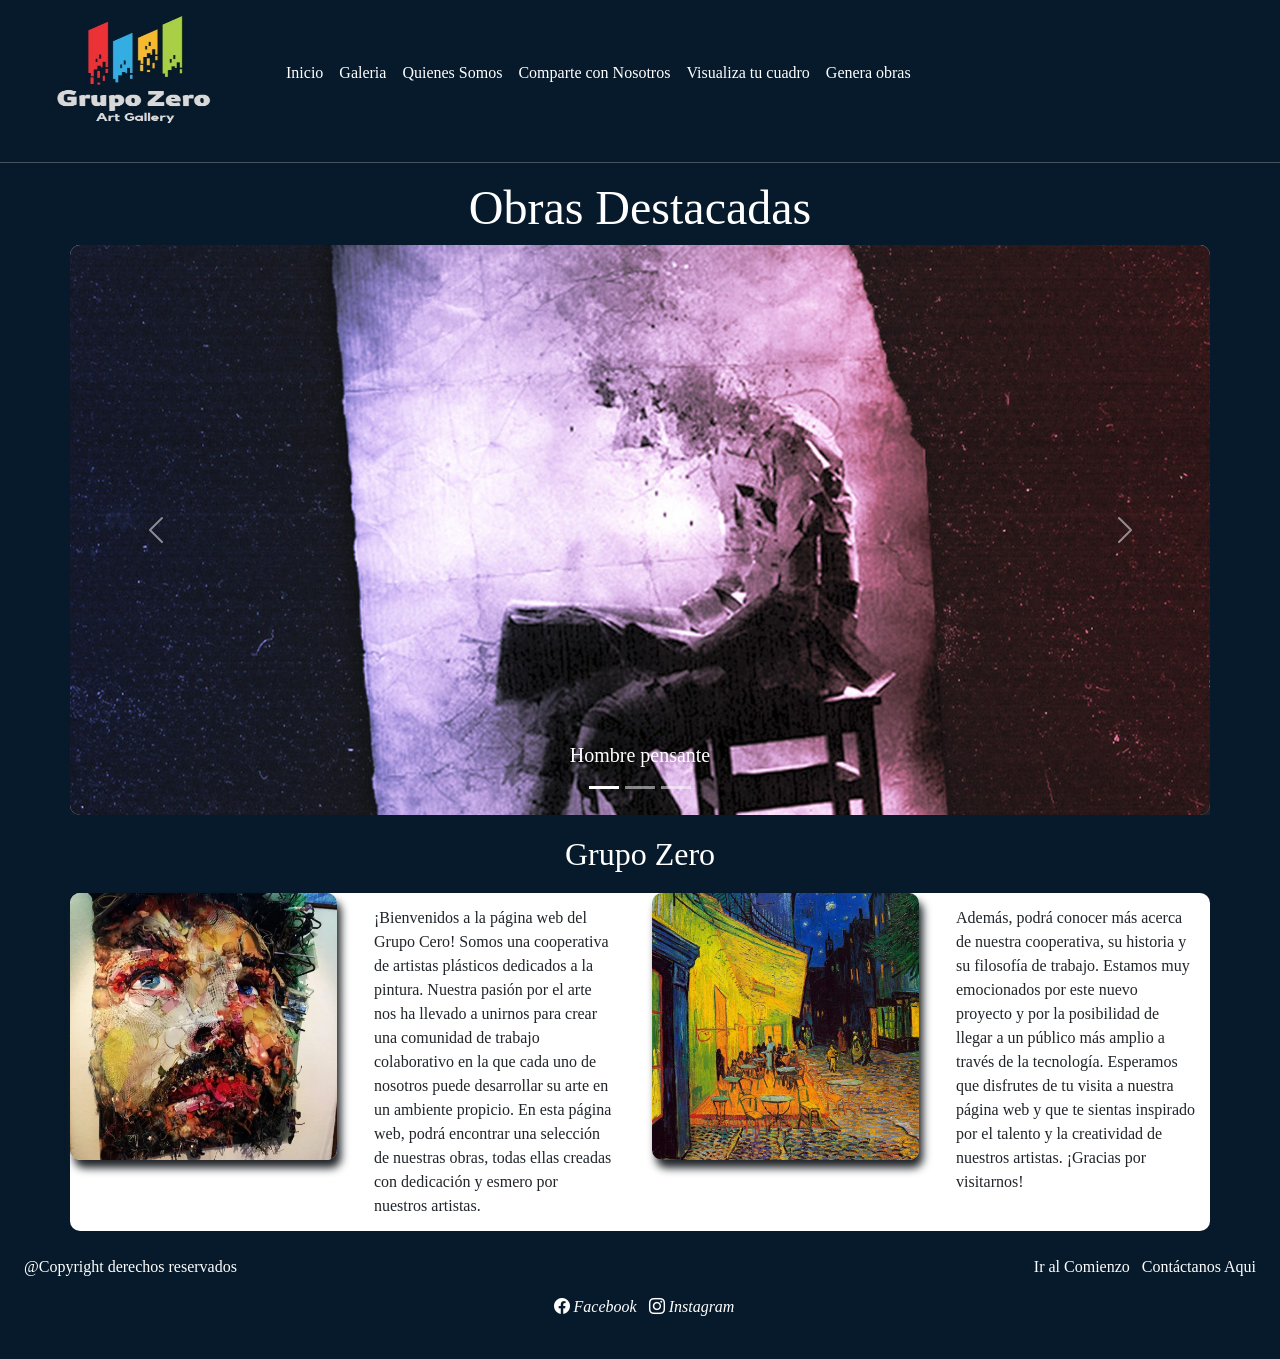
<file: index.html>
<!DOCTYPE html>
<html lang="es">
<head>
    <meta charset="UTF-8">
    <meta http-equiv="X-UA-Compatible" content="IE=edge">
    <meta name="viewport" content="width=device-width, initial-scale=1.0">
    <title>Grupo Zero</title>
    <link rel="shortcut icon" href="logo-arte.jpg">
    <!-- Boostrap -->
    <link href="https://cdn.jsdelivr.net/npm/bootstrap@5.3.0-alpha1/dist/css/bootstrap.min.css" rel="stylesheet" integrity="sha384-GLhlTQ8iRABdZLl6O3oVMWSktQOp6b7In1Zl3/Jr59b6EGGoI1aFkw7cmDA6j6gD" crossorigin="anonymous">
    <link rel="stylesheet" href="https://cdn.jsdelivr.net/npm/bootstrap-icons@1.10.4/font/bootstrap-icons.css">
    <!-- CSS -->
    <link rel="stylesheet" href="pagina01.css">
</head>

<body>
    <header>
        <nav class="navbar navbar-expand-lg" style="background-color: #071a2b">
            <div class="container-fluid">
              <a class="navbar-brand" href="#">
                <img src="logo-arte.jpg" width="250px" height="120px">
              </a>
              <button class="navbar-toggler" style="background-color: white;" type="button" data-bs-toggle="collapse" data-bs-target="#navbarSupportedContent" aria-controls="navbarSupportedContent" aria-expanded="false" aria-label="Toggle navigation">
                <span class="navbar-toggler-icon" style="background-color: white;"></span>
              </button>
              <div class="collapse navbar-collapse" id="navbarSupportedContent">
                <ul class="navbar-nav me-auto mb-2 mb-lg-0">
                  <li class="nav-item">
                    <a class="nav-link" href="pagina01.html">Inicio</a>
                  </li>
                  <li class="nav-item">
                    <a class="nav-link" href="pagina02.html">Galeria</a>
                  </li>
                  <li class="nav-item">
                    <a class="nav-link" href="pagina03.html">Quienes Somos</a>
                  </li>
                  <li class="nav-item">
                    <a class="nav-link" href="pagina04.html">Comparte con Nosotros</a>
                  </li>
                  <li class="nav-item">
                    <a class="nav-link" href="pagina05.html">Visualiza tu cuadro</a>
                  </li>
                  <li class="nav-item">
                    <a class="nav-link" href="pagina06.html">Genera obras</a>
                  </li>
                </ul>
              </div>
            </div>
          </nav>
          <hr>
          <h1>Obras Destacadas</h1>
    </header>

    <div class="container">
      <div id="carouselExampleCaptions" class="carousel slide">
          <div class="carousel-indicators">
            <button type="button" data-bs-target="#carouselExampleCaptions" data-bs-slide-to="0" class="active" aria-current="true" aria-label="Slide 1"></button>
            <button type="button" data-bs-target="#carouselExampleCaptions" data-bs-slide-to="1" aria-label="Slide 2"></button>
            <button type="button" data-bs-target="#carouselExampleCaptions" data-bs-slide-to="2" aria-label="Slide 3"></button>
          </div>
          <div class="carousel-inner">
            <div class="carousel-item active">
              <img src="imagen10.jpg" class="d-block w-100" alt="...">
              <div class="carousel-caption d-none d-md-block">
                <h5>Hombre pensante</h5>
              </div>
            </div>
            <div class="carousel-item">
              <img src="imagen11.jpg" class="d-block w-100" alt="...">
              <div class="carousel-caption d-none d-md-block">
                <h5>Lienzo a mano Armada</h5>
              </div>
            </div>
            <div class="carousel-item">
              <img src="imagen9.jpg" class="d-block w-100" alt="...">
              <div class="carousel-caption d-none d-md-block">
                <h5>Un mar de locuras</h5>
              </div>
            </div>
          </div>
          <button class="carousel-control-prev" type="button" data-bs-target="#carouselExampleCaptions" data-bs-slide="prev">
            <span class="carousel-control-prev-icon" aria-hidden="true"></span>
            <span class="visually-hidden">Previous</span>
          </button>
          <button class="carousel-control-next" type="button" data-bs-target="#carouselExampleCaptions" data-bs-slide="next">
            <span class="carousel-control-next-icon" aria-hidden="true"></span>
            <span class="visually-hidden">Next</span>
          </button>
        </div>
  </div>

  <h3>Grupo Zero</h3>


    <div class="container">
             <div class="row">
                    <div class="col-sm-12 col-md-6 col-lg-3 col-xl-3">
                        <img src="img1.webp" class="img-fluid">
                    </div>
                    <div class="col-sm-12 col-md-6 col-lg-3 col-xl-3">
                        <p>¡Bienvenidos a la página web del Grupo Cero! Somos una cooperativa de artistas plásticos dedicados a la pintura. 
                            Nuestra pasión por el arte nos ha llevado a unirnos para crear una comunidad de trabajo colaborativo en la que cada uno de nosotros puede desarrollar su arte en un ambiente propicio.
                            En esta página web, podrá encontrar una selección de nuestras obras, todas ellas creadas con dedicación y esmero por nuestros artistas.</p>
                    </div>
                    <div class="col-sm-12 col-md-6 col-lg-3 col-xl-3">
                        <img src="img2.jpg" class="img-fluid">
                    </div>
                    <div class="col-sm-12 col-md-6 col-lg-3 col-xl-3">
                        <p>Además, podrá conocer más acerca de nuestra cooperativa, su historia y su filosofía de trabajo. 
                            Estamos muy emocionados por este nuevo proyecto y por la posibilidad de llegar a un público más amplio a través de la tecnología. 
                            Esperamos que disfrutes de tu visita a nuestra página web y que te sientas inspirado por el talento y la creatividad de nuestros artistas. 
                            ¡Gracias por visitarnos!</p>
                    </div>
                </div>           
    </div>

    <footer>
      <section>
        <a href="pagina01.html">Ir al Comienzo</a>
        <a href="mailto:Grup0ArteGalerie@gmail.com">Contáctanos Aqui</a> 
      </section>
      <p>@Copyright derechos reservados</p>
      <div id="redes">
        <a href="https://es-la.facebook.com/"  target="_blank">
          <i id="f" class="bi bi-facebook"> Facebook</i>
        </a>
        <a href="https://www.instagram.com/"  target="_blank">
          <i id="i" class="bi bi-instagram"> Instagram</i>
        </a>
      </div>
    </footer>
    
    <!-- Boostrap -->
    <script src="https://cdn.jsdelivr.net/npm/bootstrap@5.3.0-alpha1/dist/js/bootstrap.bundle.min.js" integrity="sha384-w76AqPfDkMBDXo30jS1Sgez6pr3x5MlQ1ZAGC+nuZB+EYdgRZgiwxhTBTkF7CXvN" crossorigin="anonymous"></script>
</body>
</html>
</file>
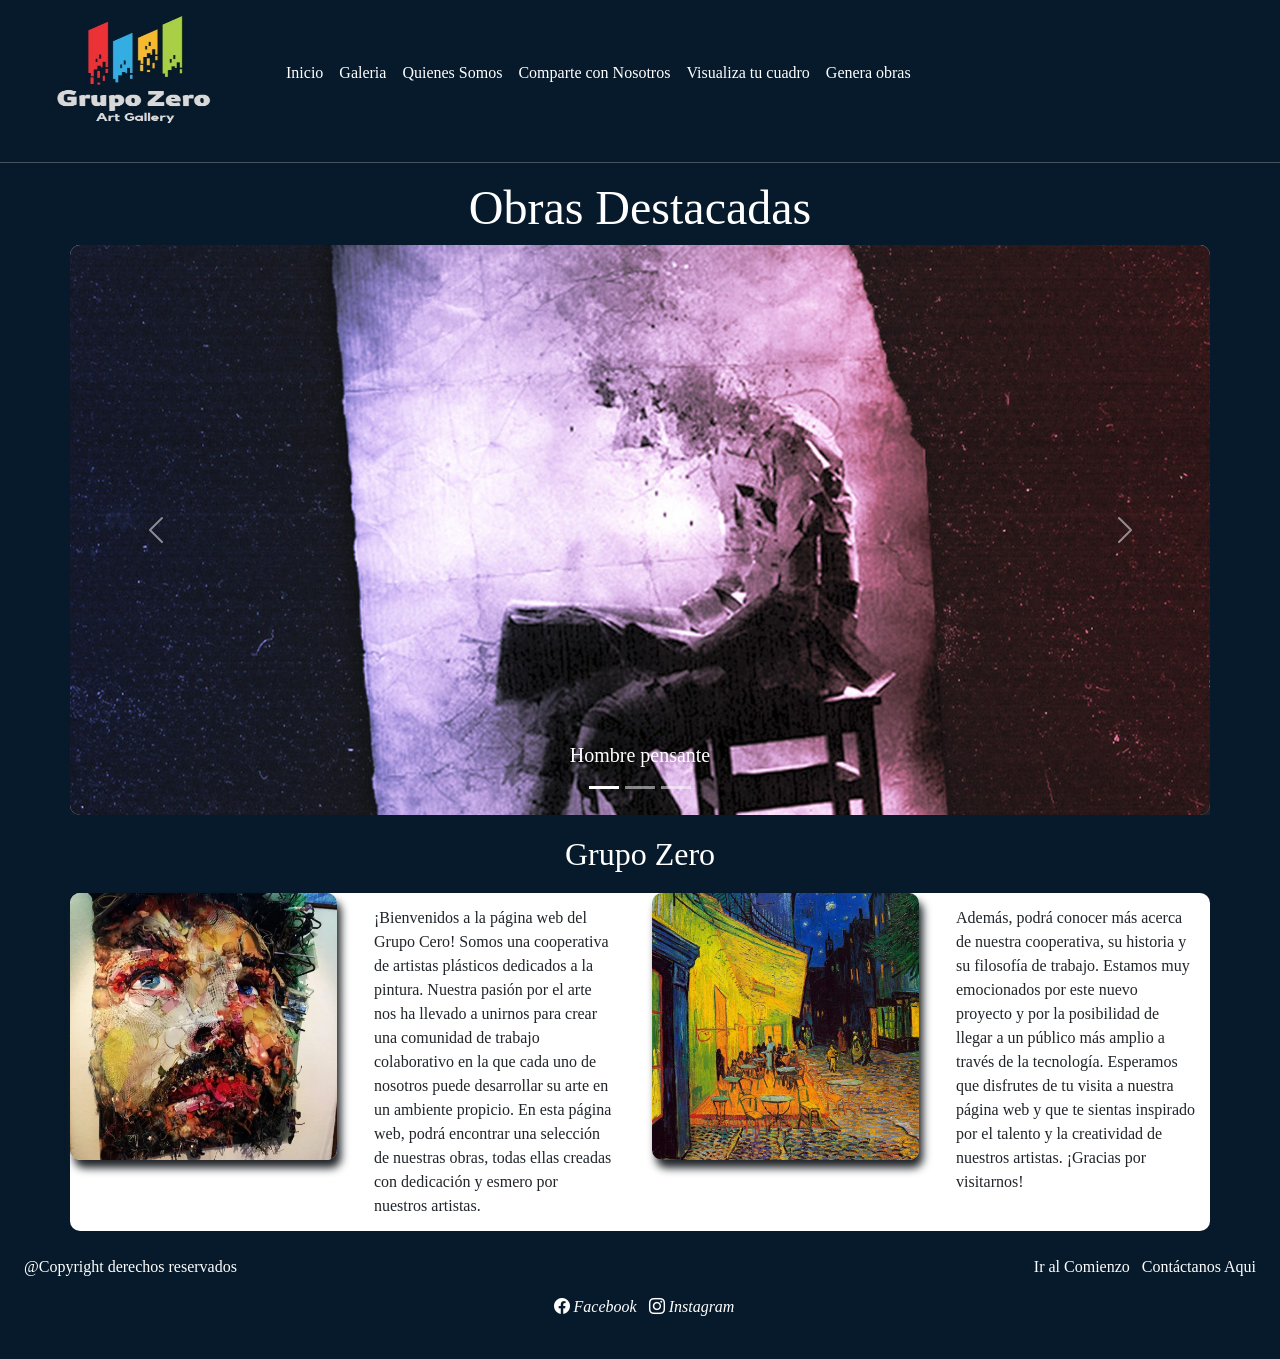
<file: pagina01.html>
<!DOCTYPE html>
<html lang="es">
<head>
    <meta charset="UTF-8">
    <meta http-equiv="X-UA-Compatible" content="IE=edge">
    <meta name="viewport" content="width=device-width, initial-scale=1.0">
    <title>Grupo Zero</title>
    <link rel="shortcut icon" href="logo-arte.jpg">
    <!-- Boostrap -->
    <link href="https://cdn.jsdelivr.net/npm/bootstrap@5.3.0-alpha1/dist/css/bootstrap.min.css" rel="stylesheet" integrity="sha384-GLhlTQ8iRABdZLl6O3oVMWSktQOp6b7In1Zl3/Jr59b6EGGoI1aFkw7cmDA6j6gD" crossorigin="anonymous">
    <link rel="stylesheet" href="https://cdn.jsdelivr.net/npm/bootstrap-icons@1.10.4/font/bootstrap-icons.css">
    <!-- CSS -->
    <link rel="stylesheet" href="pagina01.css">
</head>

<body>
    <header>
        <nav class="navbar navbar-expand-lg" style="background-color: #071a2b">
            <div class="container-fluid">
              <a class="navbar-brand" href="#">
                <img src="logo-arte.jpg" width="250px" height="120px">
              </a>
              <button class="navbar-toggler" style="background-color: white;" type="button" data-bs-toggle="collapse" data-bs-target="#navbarSupportedContent" aria-controls="navbarSupportedContent" aria-expanded="false" aria-label="Toggle navigation">
                <span class="navbar-toggler-icon" style="background-color: white;"></span>
              </button>
              <div class="collapse navbar-collapse" id="navbarSupportedContent">
                <ul class="navbar-nav me-auto mb-2 mb-lg-0">
                  <li class="nav-item">
                    <a class="nav-link" href="pagina01.html">Inicio</a>
                  </li>
                  <li class="nav-item">
                    <a class="nav-link" href="pagina02.html">Galeria</a>
                  </li>
                  <li class="nav-item">
                    <a class="nav-link" href="pagina03.html">Quienes Somos</a>
                  </li>
                  <li class="nav-item">
                    <a class="nav-link" href="pagina04.html">Comparte con Nosotros</a>
                  </li>
                  <li class="nav-item">
                    <a class="nav-link" href="pagina05.html">Visualiza tu cuadro</a>
                  </li>
                  <li class="nav-item">
                    <a class="nav-link" href="pagina06.html">Genera obras</a>
                  </li>
                </ul>
              </div>
            </div>
          </nav>
          <hr>
          <h1>Obras Destacadas</h1>
    </header>

    <div class="container">
      <div id="carouselExampleCaptions" class="carousel slide">
          <div class="carousel-indicators">
            <button type="button" data-bs-target="#carouselExampleCaptions" data-bs-slide-to="0" class="active" aria-current="true" aria-label="Slide 1"></button>
            <button type="button" data-bs-target="#carouselExampleCaptions" data-bs-slide-to="1" aria-label="Slide 2"></button>
            <button type="button" data-bs-target="#carouselExampleCaptions" data-bs-slide-to="2" aria-label="Slide 3"></button>
          </div>
          <div class="carousel-inner">
            <div class="carousel-item active">
              <img src="imagen10.jpg" class="d-block w-100" alt="...">
              <div class="carousel-caption d-none d-md-block">
                <h5>Hombre pensante</h5>
              </div>
            </div>
            <div class="carousel-item">
              <img src="imagen11.jpg" class="d-block w-100" alt="...">
              <div class="carousel-caption d-none d-md-block">
                <h5>Lienzo a mano Armada</h5>
              </div>
            </div>
            <div class="carousel-item">
              <img src="imagen9.jpg" class="d-block w-100" alt="...">
              <div class="carousel-caption d-none d-md-block">
                <h5>Un mar de locuras</h5>
              </div>
            </div>
          </div>
          <button class="carousel-control-prev" type="button" data-bs-target="#carouselExampleCaptions" data-bs-slide="prev">
            <span class="carousel-control-prev-icon" aria-hidden="true"></span>
            <span class="visually-hidden">Previous</span>
          </button>
          <button class="carousel-control-next" type="button" data-bs-target="#carouselExampleCaptions" data-bs-slide="next">
            <span class="carousel-control-next-icon" aria-hidden="true"></span>
            <span class="visually-hidden">Next</span>
          </button>
        </div>
  </div>

  <h3>Grupo Zero</h3>


    <div class="container">
             <div class="row">
                    <div class="col-sm-12 col-md-6 col-lg-3 col-xl-3">
                        <img src="img1.webp" class="img-fluid">
                    </div>
                    <div class="col-sm-12 col-md-6 col-lg-3 col-xl-3">
                        <p>¡Bienvenidos a la página web del Grupo Cero! Somos una cooperativa de artistas plásticos dedicados a la pintura. 
                            Nuestra pasión por el arte nos ha llevado a unirnos para crear una comunidad de trabajo colaborativo en la que cada uno de nosotros puede desarrollar su arte en un ambiente propicio.
                            En esta página web, podrá encontrar una selección de nuestras obras, todas ellas creadas con dedicación y esmero por nuestros artistas.</p>
                    </div>
                    <div class="col-sm-12 col-md-6 col-lg-3 col-xl-3">
                        <img src="img2.jpg" class="img-fluid">
                    </div>
                    <div class="col-sm-12 col-md-6 col-lg-3 col-xl-3">
                        <p>Además, podrá conocer más acerca de nuestra cooperativa, su historia y su filosofía de trabajo. 
                            Estamos muy emocionados por este nuevo proyecto y por la posibilidad de llegar a un público más amplio a través de la tecnología. 
                            Esperamos que disfrutes de tu visita a nuestra página web y que te sientas inspirado por el talento y la creatividad de nuestros artistas. 
                            ¡Gracias por visitarnos!</p>
                    </div>
                </div>           
    </div>

    <footer>
      <section>
        <a href="pagina01.html">Ir al Comienzo</a>
        <a href="mailto:Grup0ArteGalerie@gmail.com">Contáctanos Aqui</a> 
      </section>
      <p>@Copyright derechos reservados</p>
      <div id="redes">
        <a href="https://es-la.facebook.com/"  target="_blank">
          <i id="f" class="bi bi-facebook"> Facebook</i>
        </a>
        <a href="https://www.instagram.com/"  target="_blank">
          <i id="i" class="bi bi-instagram"> Instagram</i>
        </a>
      </div>
    </footer>
    
    <!-- Boostrap -->
    <script src="https://cdn.jsdelivr.net/npm/bootstrap@5.3.0-alpha1/dist/js/bootstrap.bundle.min.js" integrity="sha384-w76AqPfDkMBDXo30jS1Sgez6pr3x5MlQ1ZAGC+nuZB+EYdgRZgiwxhTBTkF7CXvN" crossorigin="anonymous"></script>
</body>
</html>
</file>
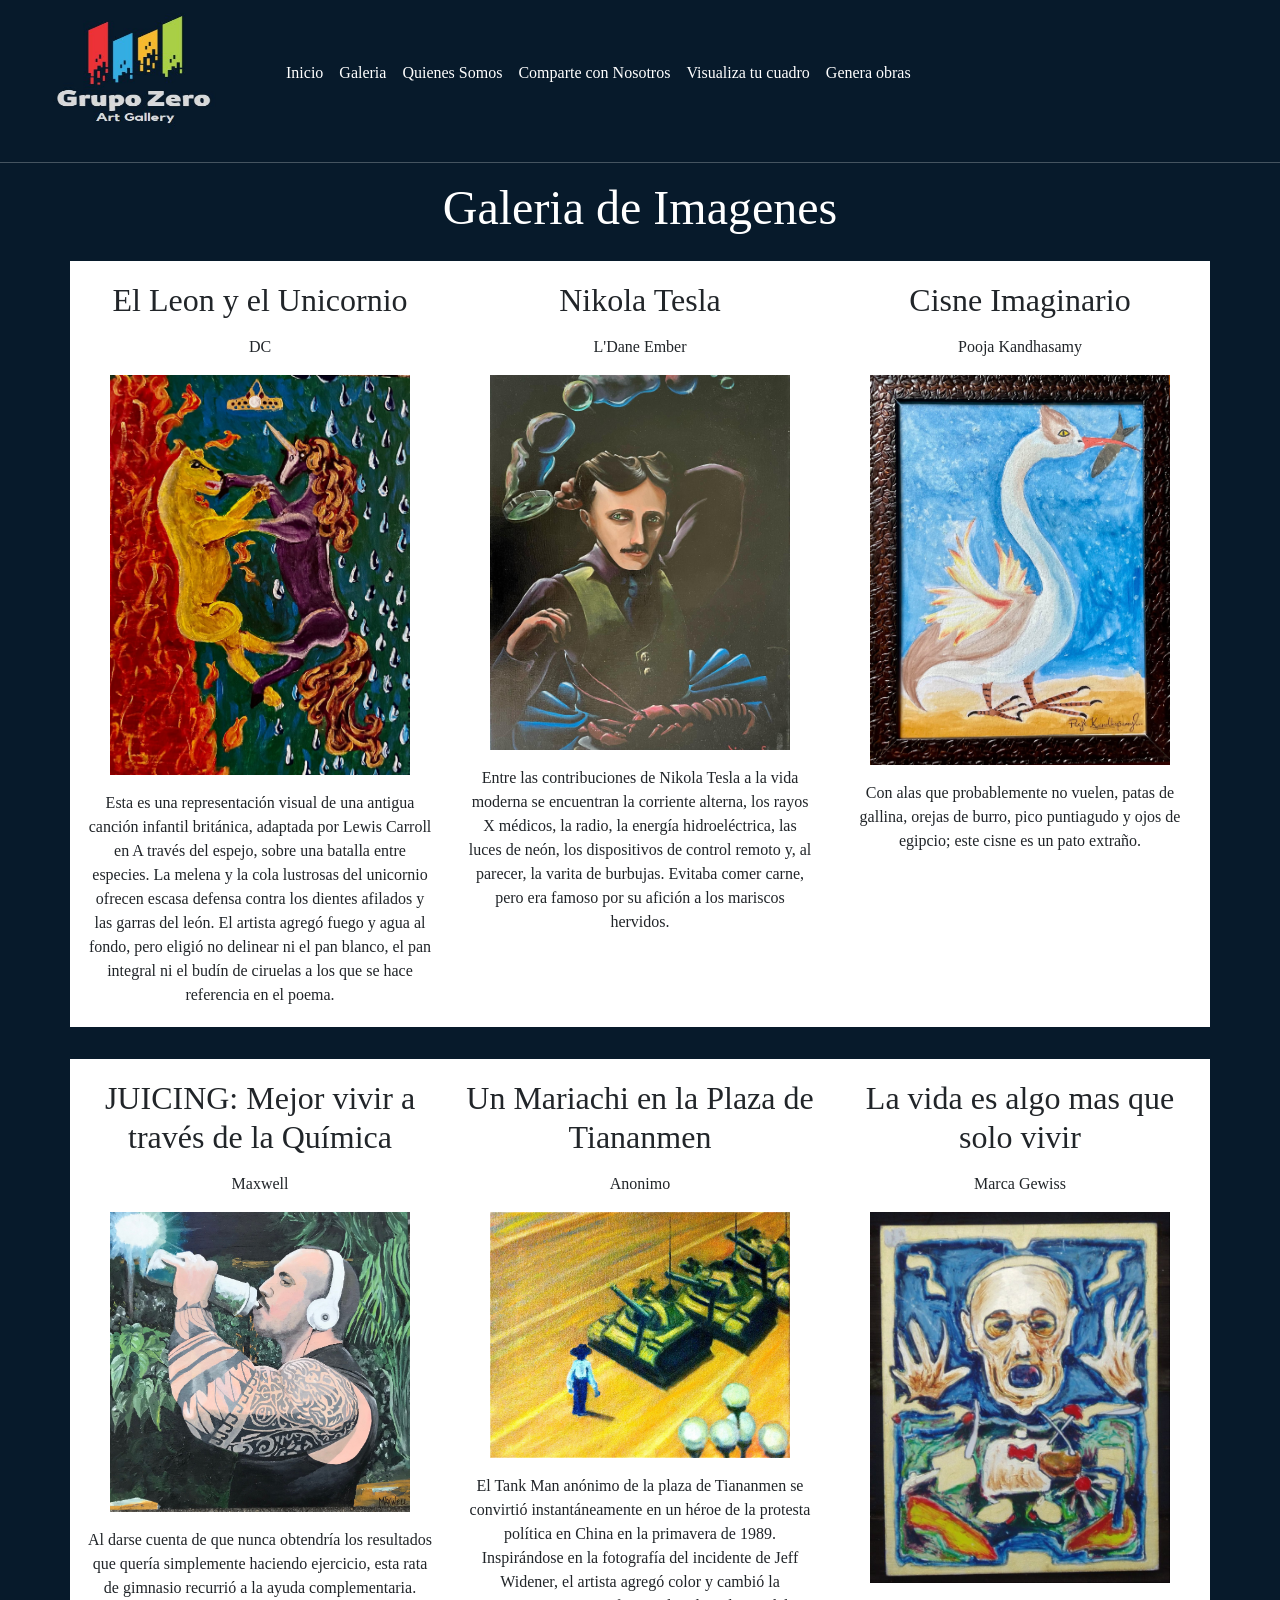
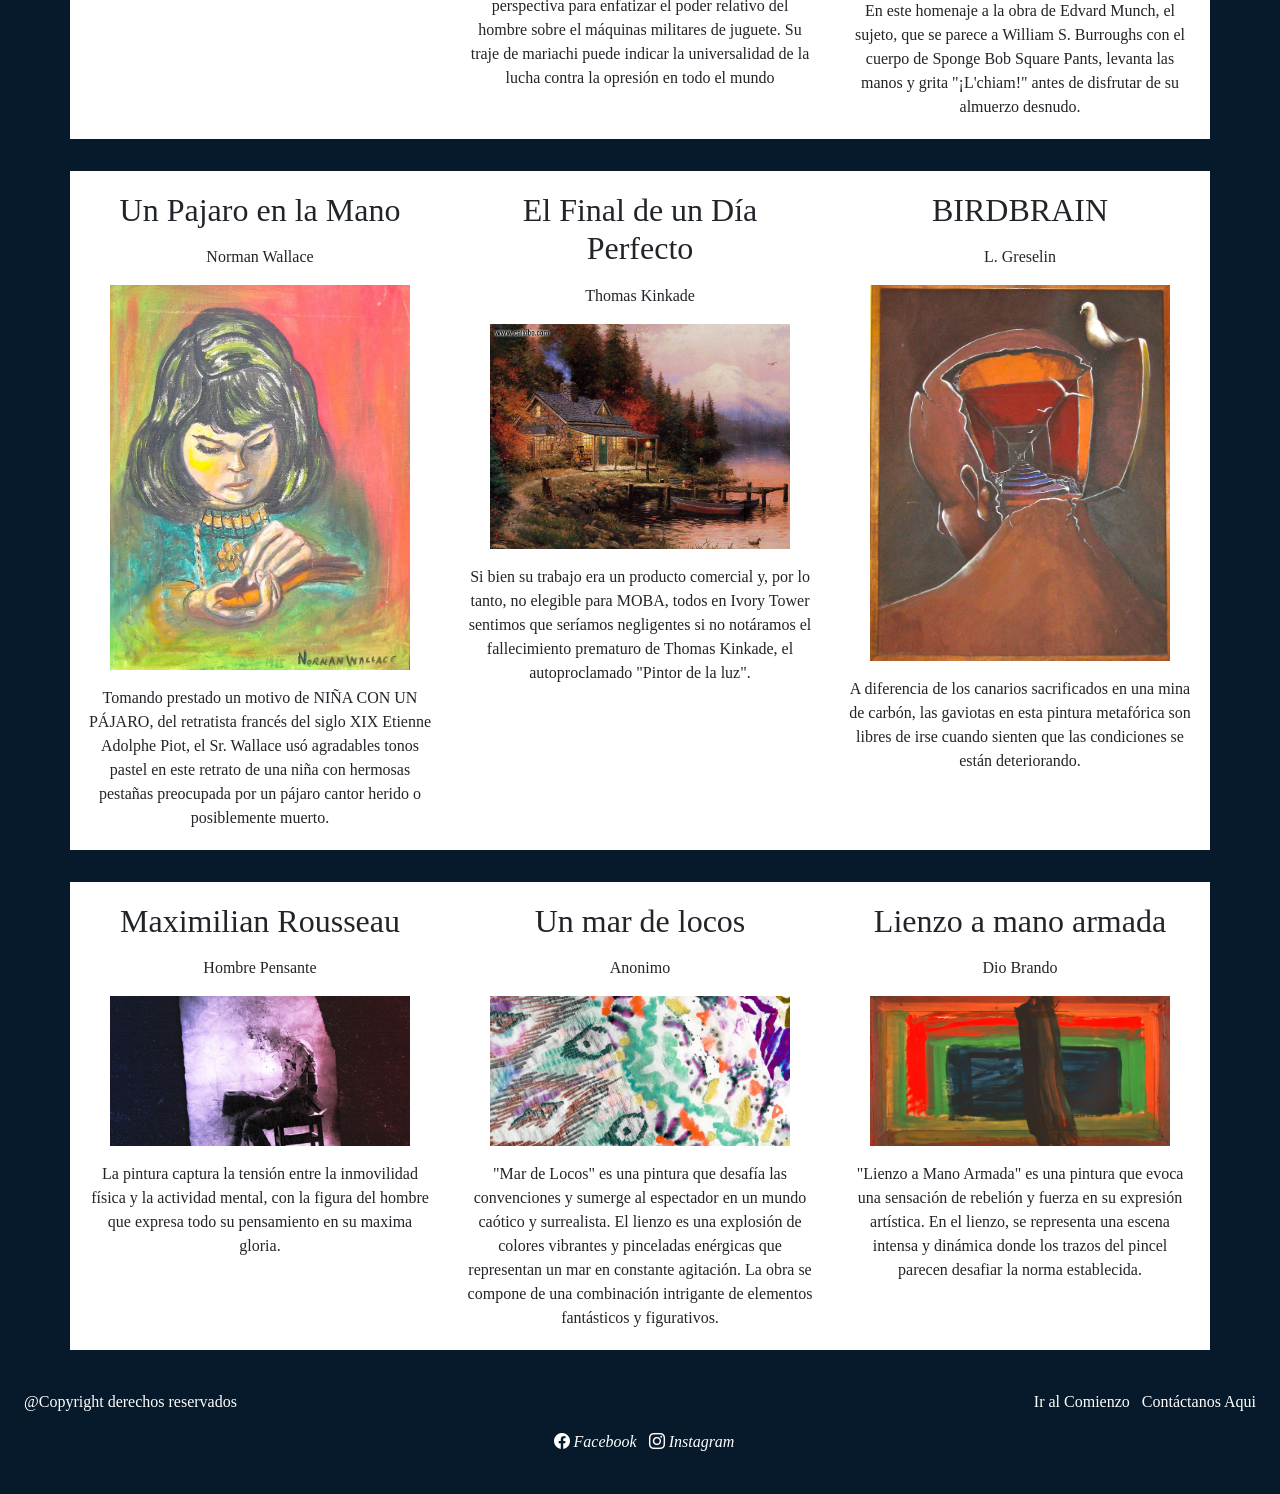
<file: pagina02.html>
<!DOCTYPE html>
<html lang="es">
<head>
    <meta charset="UTF-8">
    <meta http-equiv="X-UA-Compatible" content="IE=edge">
    <meta name="viewport" content="width=device-width, initial-scale=1.0">
    <title>Grupo Zero</title>
    <link rel="shortcut icon" href="logo-arte.jpg">
    <!-- Boostrap -->
    <link href="https://cdn.jsdelivr.net/npm/bootstrap@5.3.0-alpha1/dist/css/bootstrap.min.css" rel="stylesheet" integrity="sha384-GLhlTQ8iRABdZLl6O3oVMWSktQOp6b7In1Zl3/Jr59b6EGGoI1aFkw7cmDA6j6gD" crossorigin="anonymous">
    <link rel="stylesheet" href="https://cdn.jsdelivr.net/npm/bootstrap-icons@1.10.4/font/bootstrap-icons.css">
    <!-- CSS -->
    <link rel="stylesheet" href="pagina02.css">
</head>
<body>

  <header>
    <nav class="navbar navbar-expand-lg" style="background-color: #071a2b">
        <div class="container-fluid">
          <a class="navbar-brand" href="#">
            <img src="logo-arte.jpg" width="250px" height="120px">
          </a>
          <button class="navbar-toggler" style="background-color: white;" type="button" data-bs-toggle="collapse" data-bs-target="#navbarSupportedContent" aria-controls="navbarSupportedContent" aria-expanded="false" aria-label="Toggle navigation">
            <span class="navbar-toggler-icon" style="background-color: white;"></span>
          </button>
          <div class="collapse navbar-collapse" id="navbarSupportedContent">
            <ul class="navbar-nav me-auto mb-2 mb-lg-0">
              <li class="nav-item">
                <a class="nav-link" href="pagina01.html">Inicio</a>
              </li>
              <li class="nav-item">
                <a class="nav-link" href="pagina02.html">Galeria</a>
              </li>
              <li class="nav-item">
                <a class="nav-link" href="pagina03.html">Quienes Somos</a>
              </li>
              <li class="nav-item">
                <a class="nav-link" href="pagina04.html">Comparte con Nosotros</a>
              </li>
              <li class="nav-item">
                <a class="nav-link" href="pagina05.html">Visualiza tu cuadro</a>
              </li>
              <li class="nav-item">
                <a class="nav-link" href="pagina06.html">Genera obras</a>
              </li>
            </ul>
          </div>
        </div>
      </nav>
      <hr>
      <h1>Galeria de Imagenes</h1>
  </header>

  <div class="container">
    <div class="row">
           <div class="col-sm-12 col-md-6 col-lg-6 col-xl-4">
              <h2>El Leon y el Unicornio</h2>
              <p>DC</p>
              <img src="imagen1.jpg" width="300px">
              <p>Esta es una representación visual de una antigua canción infantil británica, adaptada por Lewis Carroll en A través del espejo, sobre una batalla entre especies. La melena y la cola lustrosas del unicornio ofrecen escasa defensa contra los dientes afilados y las garras del león.
                  El artista agregó fuego y agua al fondo, pero eligió no delinear ni el pan blanco, el pan integral ni el budín de ciruelas a los que se hace referencia en el poema.</p>
           </div>
           <div class="col-sm-12 col-md-6 col-lg-6 col-xl-4">
              <h2>Nikola Tesla</h2>
              <p class="p1" id="f2">L'Dane Ember</p>
              <img src="imagen2.jpg" width="300px">
              <p>Entre las contribuciones de Nikola Tesla a la vida moderna se encuentran la corriente alterna, los rayos X médicos, la radio, la energía hidroeléctrica, las luces de neón, los dispositivos de control remoto y, al parecer, la varita de burbujas. Evitaba comer carne, pero era famoso por su afición a los mariscos hervidos.</p>
           </div>
           <div class="col-sm-12 col-md-6 col-lg-6 col-xl-4">
              <h2>Cisne Imaginario</h2>
              <p class="p1" id="f3">Pooja Kandhasamy </p>
              <img src="imagen3.jpg" width="300px">
              <p>Con alas que probablemente no vuelen, patas de gallina, orejas de burro, pico puntiagudo y ojos de egipcio; este cisne es un pato extraño.</p>
           </div>
           <div class="col-sm-12 col-md-6 col-lg-6 col-xl-4">
              <h2>JUICING: Mejor vivir a través de la Química</h2>
              <p class="p1">Maxwell</p>
              <img src="imagen4.jpg" width="300px">
              <p>Al darse cuenta de que nunca obtendría los resultados que quería simplemente haciendo ejercicio, esta rata de gimnasio recurrió a la ayuda complementaria.</p>
           </div>
           <div class="col-sm-12 col-md-6 col-lg-6 col-xl-4">
              <h2>Un Mariachi en la Plaza de Tiananmen</h2>
              <p class="p1">Anonimo</p>
              <img src="imagen5.jpg" width="300px">
              <p>El Tank Man anónimo de la plaza de Tiananmen se convirtió instantáneamente en un héroe de la protesta política en China en la primavera de 1989. Inspirándose en la fotografía del incidente de Jeff Widener, el artista agregó color y cambió la perspectiva para enfatizar el poder relativo del hombre sobre el máquinas militares de juguete.
                  Su traje de mariachi puede indicar la universalidad de la lucha contra la opresión en todo el mundo</p>
           </div>
           <div class="col-sm-12 col-md-6 col-lg-6 col-xl-4">
              <h2>La vida es algo mas que solo vivir</h2>
              <p class="p1">Marca Gewiss</p>
              <img src="imagen6.jpg" width="300px">
              <p>En este homenaje a la obra de Edvard Munch, el sujeto, que se parece a William S. Burroughs con el cuerpo de Sponge Bob Square Pants, levanta las manos y grita "¡L'chiam!" antes de disfrutar de su almuerzo desnudo.</p>
           </div>
           <div class="col-sm-12 col-md-6 col-lg-6 col-xl-4">
              <h2>Un Pajaro en la Mano</h2>
              <p class="p1">Norman Wallace</p>
              <img src="imagen7.jpg" width="300px">
              <p>Tomando prestado un motivo de NIÑA CON UN PÁJARO, del retratista francés del siglo XIX Etienne Adolphe Piot, el Sr. Wallace usó agradables tonos pastel en este retrato de una niña con hermosas pestañas preocupada por un pájaro cantor herido o posiblemente muerto.</p>
           </div>
           <div class="col-sm-12 col-md-6 col-lg-6 col-xl-4">
              <h2>El Final de un Día Perfecto</h2>
              <p class="p1">Thomas Kinkade</p>
              <img src="imagen8.jpg" width="300px">
              <p>Si bien su trabajo era un producto comercial y, por lo tanto, no elegible para MOBA, todos en Ivory Tower sentimos que seríamos negligentes si no notáramos el fallecimiento prematuro de Thomas Kinkade, el autoproclamado "Pintor de la luz".</p>
           </div>
           <div class="col-sm-12 col-md-6 col-lg-6 col-xl-4">
              <h2>BIRDBRAIN</h2> 
              <p>L. Greselin</p>
              <img src="imagen12.jpg" width="300px">
              <p>A diferencia de los canarios sacrificados en una mina de carbón, las gaviotas en esta pintura metafórica son libres de irse cuando sienten que las condiciones se están deteriorando.</p>
           </div>
           <div class="col-sm-12 col-md-6 col-lg-6 col-xl-4">
              <h2>Maximilian Rousseau</h2>
              <p>Hombre Pensante</p>
              <img src="imagen10.jpg" width="300px">
              <p>La pintura captura la tensión entre la inmovilidad física y la actividad mental, con la figura del hombre que expresa todo su pensamiento en su maxima gloria. </p>
           </div>
           <div class="col-sm-12 col-md-6 col-lg-6 col-xl-4">
              <h2>Un mar de locos</h2>
              <p>Anonimo</p>
              <img src="imagen9.jpg" width="300px">
              <p>"Mar de Locos" es una pintura que desafía las convenciones y sumerge al espectador en un mundo caótico y surrealista. El lienzo es una explosión de colores vibrantes y pinceladas enérgicas que representan un mar en constante agitación. La obra se compone de una combinación intrigante de elementos fantásticos y figurativos.</p>  
           </div>
           <div class="col-sm-12 col-md-6 col-lg-6 col-xl-4">
            <h2>Lienzo a mano armada</h2>
            <p>Dio Brando</p>
            <img src="imagen11.jpg" width="300px">
            <p>"Lienzo a Mano Armada" es una pintura que evoca una sensación de rebelión y fuerza en su expresión artística. En el lienzo, se representa una escena intensa y dinámica donde los trazos del pincel parecen desafiar la norma establecida.</p>
           </div>
       </div>           
  </div>

  <footer>
    <section>
      <a href="pagina01.html">Ir al Comienzo</a>
      <a href="mailto:Grup0ArteGalerie@gmail.com">Contáctanos Aqui</a> 
    </section>
    <p>@Copyright derechos reservados</p>
    <div id="redes">
      <a href="https://es-la.facebook.com/"  target="_blank">
        <i id="f" class="bi bi-facebook"> Facebook</i>
      </a>
      <a href="https://www.instagram.com/"  target="_blank">
        <i id="i" class="bi bi-instagram"> Instagram</i>
      </a>
    </div>
  </footer>

  <!-- Boostrap -->
  <script src="https://cdn.jsdelivr.net/npm/bootstrap@5.3.0-alpha1/dist/js/bootstrap.bundle.min.js" integrity="sha384-w76AqPfDkMBDXo30jS1Sgez6pr3x5MlQ1ZAGC+nuZB+EYdgRZgiwxhTBTkF7CXvN" crossorigin="anonymous"></script>
</body>
</html>
</file>
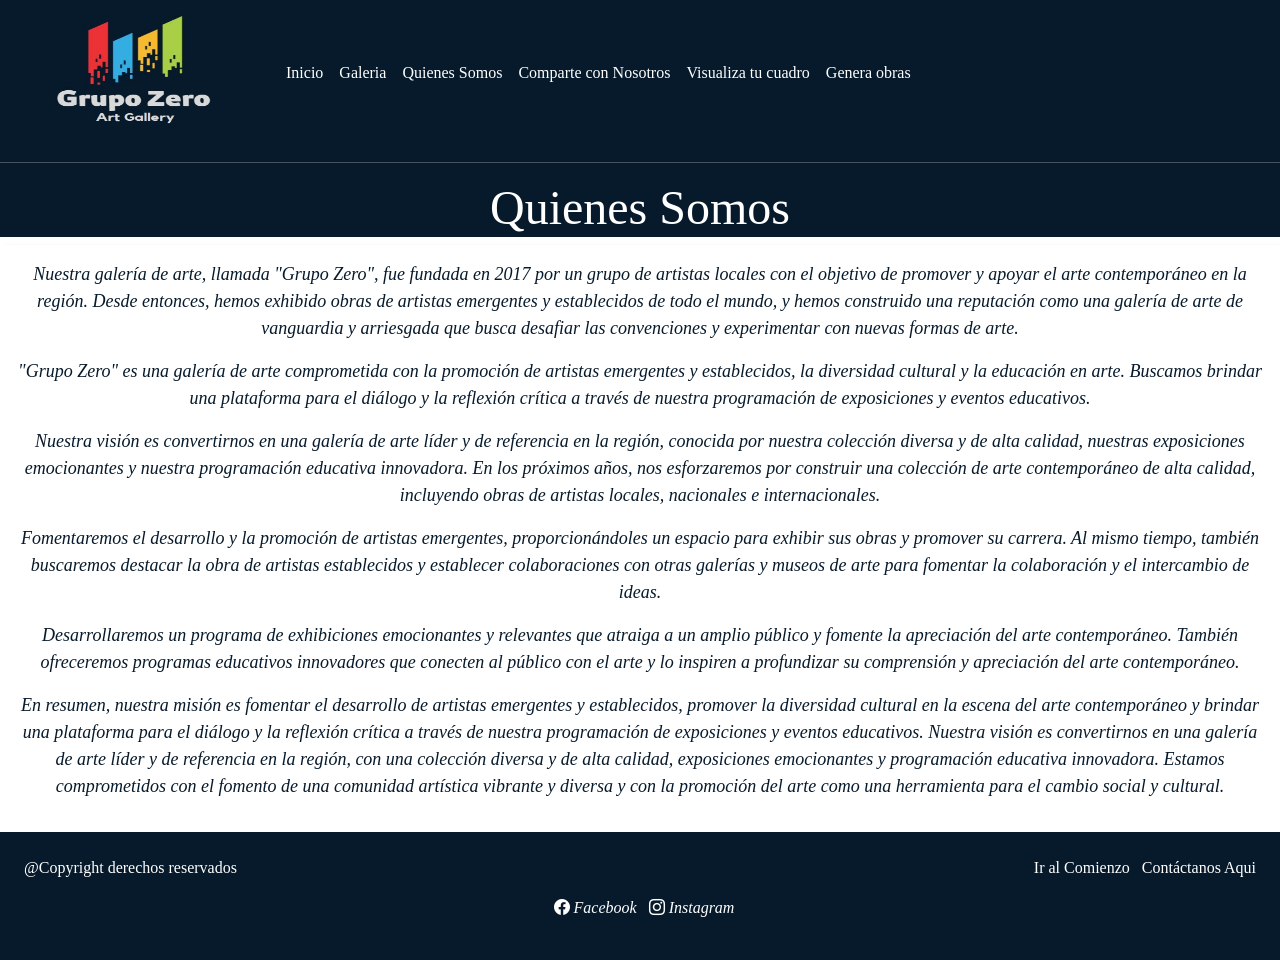
<file: pagina03.html>
<!DOCTYPE html>
<html lang="es">
<head>
    <meta charset="UTF-8">
    <meta http-equiv="X-UA-Compatible" content="IE=edge">
    <meta name="viewport" content="width=device-width, initial-scale=1.0">
    <title>Grupo Zero</title>
    <link rel="shortcut icon" href="logo-arte.jpg">
    <!-- Boostrap -->
    <link href="https://cdn.jsdelivr.net/npm/bootstrap@5.3.0-alpha1/dist/css/bootstrap.min.css" rel="stylesheet" integrity="sha384-GLhlTQ8iRABdZLl6O3oVMWSktQOp6b7In1Zl3/Jr59b6EGGoI1aFkw7cmDA6j6gD" crossorigin="anonymous">
    <link rel="stylesheet" href="https://cdn.jsdelivr.net/npm/bootstrap-icons@1.10.4/font/bootstrap-icons.css">
    <!-- CSS -->
    <link rel="stylesheet" href="pagina03.css">
  </head>
<body>

  <header>
    <nav class="navbar navbar-expand-lg" style="background-color: #071a2b">
        <div class="container-fluid">
          <a class="navbar-brand" href="#">
            <img src="logo-arte.jpg" width="250px" height="120px">
          </a>
          <button class="navbar-toggler" style="background-color: white;" type="button" data-bs-toggle="collapse" data-bs-target="#navbarSupportedContent" aria-controls="navbarSupportedContent" aria-expanded="false" aria-label="Toggle navigation">
            <span class="navbar-toggler-icon" style="background-color: white;"></span>
          </button>
          <div class="collapse navbar-collapse" id="navbarSupportedContent">
            <ul class="navbar-nav me-auto mb-2 mb-lg-0">
              <li class="nav-item">
                <a class="nav-link" href="pagina01.html">Inicio</a>
              </li>
              <li class="nav-item">
                <a class="nav-link" href="pagina02.html">Galeria</a>
              </li>
              <li class="nav-item">
                <a class="nav-link" href="pagina03.html">Quienes Somos</a>
              </li>
              <li class="nav-item">
                <a class="nav-link" href="pagina04.html">Comparte con Nosotros</a>
              </li>
              <li class="nav-item">
                <a class="nav-link" href="pagina05.html">Visualiza tu cuadro</a>
              </li>
              <li class="nav-item">
                <a class="nav-link" href="pagina06.html">Genera obras</a>
              </li>
            </ul>
          </div>
        </div>
      </nav>
      <hr>
      <h1>Quienes Somos</h1>
  </header>

  <div>  
    <article id="info">
        <p>Nuestra galería de arte, llamada "Grupo Zero", fue fundada en 2017 por un grupo de artistas locales con el objetivo de promover y apoyar el arte contemporáneo en la región. Desde entonces, hemos exhibido obras de artistas emergentes y establecidos de todo el mundo, y hemos construido una reputación como una galería de arte de vanguardia y arriesgada que busca desafiar las convenciones y experimentar con nuevas formas de arte.</p>
        <p>"Grupo Zero" es una galería de arte comprometida con la promoción de artistas emergentes y establecidos, la diversidad cultural y la educación en arte. Buscamos brindar una plataforma para el diálogo y la reflexión crítica a través de nuestra programación de exposiciones y eventos educativos.</p>
        <p>Nuestra visión es convertirnos en una galería de arte líder y de referencia en la región, conocida por nuestra colección diversa y de alta calidad, nuestras exposiciones emocionantes y nuestra programación educativa innovadora. En los próximos años, nos esforzaremos por construir una colección de arte contemporáneo de alta calidad, incluyendo obras de artistas locales, nacionales e internacionales.</p>
        <p>Fomentaremos el desarrollo y la promoción de artistas emergentes, proporcionándoles un espacio para exhibir sus obras y promover su carrera. Al mismo tiempo, también buscaremos destacar la obra de artistas establecidos y establecer colaboraciones con otras galerías y museos de arte para fomentar la colaboración y el intercambio de ideas.</p>
        <p>Desarrollaremos un programa de exhibiciones emocionantes y relevantes que atraiga a un amplio público y fomente la apreciación del arte contemporáneo. También ofreceremos programas educativos innovadores que conecten al público con el arte y lo inspiren a profundizar su comprensión y apreciación del arte contemporáneo.</p>
        <p>En resumen, nuestra misión es fomentar el desarrollo de artistas emergentes y establecidos, promover la diversidad cultural en la escena del arte contemporáneo y brindar una plataforma para el diálogo y la reflexión crítica a través de nuestra programación de exposiciones y eventos educativos. Nuestra visión es convertirnos en una galería de arte líder y de referencia en la región, con una colección diversa y de alta calidad, exposiciones emocionantes y programación educativa innovadora. Estamos comprometidos con el fomento de una comunidad artística vibrante y diversa y con la promoción del arte como una herramienta para el cambio social y cultural.</p>
    </article>
</div>

<footer>
  <section>
    <a href="pagina01.html">Ir al Comienzo</a>
    <a href="mailto:Grup0ArteGalerie@gmail.com">Contáctanos Aqui</a> 
  </section>
  <p>@Copyright derechos reservados</p>
  <div id="redes">
    <a href="https://es-la.facebook.com/"  target="_blank">
      <i id="f" class="bi bi-facebook"> Facebook</i>
    </a>
    <a href="https://www.instagram.com/"  target="_blank">
      <i id="i" class="bi bi-instagram"> Instagram</i>
    </a>
  </div>
</footer>

    <!-- Boostrap -->
    <script src="https://cdn.jsdelivr.net/npm/bootstrap@5.3.0-alpha1/dist/js/bootstrap.bundle.min.js" integrity="sha384-w76AqPfDkMBDXo30jS1Sgez6pr3x5MlQ1ZAGC+nuZB+EYdgRZgiwxhTBTkF7CXvN" crossorigin="anonymous"></script>
</body>
</html>
</file>
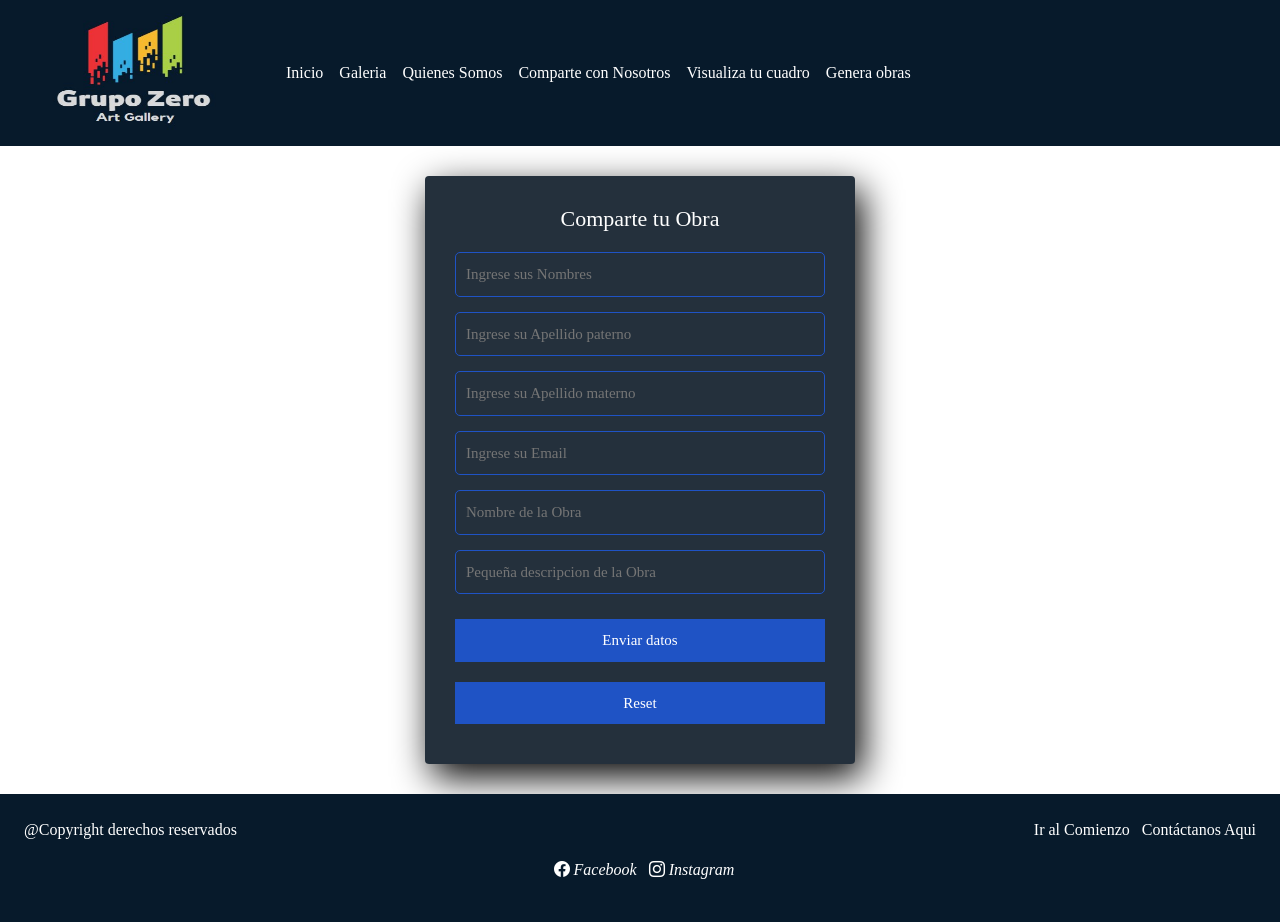
<file: pagina04.html>
<!DOCTYPE html>
<html lang="es">
<head>
    <meta charset="UTF-8">
    <meta http-equiv="X-UA-Compatible" content="IE=edge">
    <meta name="viewport" content="width=device-width, initial-scale=1.0">
    <title>Grupo Zero</title>
    <link rel="shortcut icon" href="logo-arte.jpg">
    <!-- Boostrap -->
    <link href="https://cdn.jsdelivr.net/npm/bootstrap@5.3.0-alpha1/dist/css/bootstrap.min.css" rel="stylesheet" integrity="sha384-GLhlTQ8iRABdZLl6O3oVMWSktQOp6b7In1Zl3/Jr59b6EGGoI1aFkw7cmDA6j6gD" crossorigin="anonymous">
    <link rel="stylesheet" href="https://cdn.jsdelivr.net/npm/bootstrap-icons@1.10.4/font/bootstrap-icons.css">
    <!-- CSS -->
    <link rel="stylesheet" href="pagina04.css">
    <!-- JS -->
    <script src="jquery-1.7.1.min.js"></script>
</head>
<body>
  <header>
    <nav class="navbar navbar-expand-lg" style="background-color: #071a2b">
        <div class="container-fluid">
          <a class="navbar-brand" href="#">
            <img src="logo-arte.jpg" width="250px" height="120px">
          </a>
          <button class="navbar-toggler" style="background-color: white;" type="button" data-bs-toggle="collapse" data-bs-target="#navbarSupportedContent" aria-controls="navbarSupportedContent" aria-expanded="false" aria-label="Toggle navigation">
            <span class="navbar-toggler-icon" style="background-color: white;"></span>
          </button>
          <div class="collapse navbar-collapse" id="navbarSupportedContent">
            <ul class="navbar-nav me-auto mb-2 mb-lg-0">
              <li class="nav-item">
                <a class="nav-link" href="pagina01.html">Inicio</a>
              </li>
              <li class="nav-item">
                <a class="nav-link" href="pagina02.html">Galeria</a>
              </li>
              <li class="nav-item">
                <a class="nav-link" href="pagina03.html">Quienes Somos</a>
              </li>
              <li class="nav-item">
                <a class="nav-link" href="pagina04.html">Comparte con Nosotros</a>
              </li>
              <li class="nav-item">
                <a class="nav-link" href="pagina05.html">Visualiza tu cuadro</a>
              </li>
              <li class="nav-item">
                <a class="nav-link" href="pagina06.html">Genera obras</a>
              </li>
            </ul>
          </div>
        </div>
      </nav>
  </header>


  
  <div id="mensaje" class="mensaje-enviado">Gracias por enviar sus datos, nos contactaremos con usted a la brevedad</div>



    <section class="form-shared">
        <form id="formulario">
            <h4>Comparte tu Obra</h4>
            <div id="mensaje1" class="errores">Porfavor ingresa tu nombre</div>
            <input class="controls" type="text" id="itNombre" placeholder="Ingrese sus Nombres">
            <div id="mensaje2" class="errores">Porfavor ingresa tu apellido paterno</div>
            <input class="controls" type="text" id="itApellido" placeholder="Ingrese su Apellido paterno">
            <div id="mensajem" class="errores">Porfavor ingresa tu apellido materno</div>
            <input class="controls" type="text" id="itApellidom" placeholder="Ingrese su Apellido materno">
            <div id="mensaje3" class="errores">Porfavor ingresa tu Email</div>
            <input class="controls" type="text" id="itMail" placeholder="Ingrese su Email">
            <div id="mensaje4" class="errores">Porfavor ingresa el nombre de la obra</div>
            <input class="controls" type="text" id="itObra" placeholder="Nombre de la Obra">
            <div id="mensaje5" class="errores">Porfavor ingresa una descripcion</div>
            <input class="controls" type="text" id="itDescripcion" placeholder="Pequeña descripcion de la Obra">
            <input class="botons" type="submit" id="bEnviar" value="Enviar datos">
            <input class="botons" type="reset" name="limpiar">
        </form>
    </section>


    <footer>
      <section>
        <a href="pagina01.html">Ir al Comienzo</a>
        <a href="mailto:Grup0ArteGalerie@gmail.com">Contáctanos Aqui</a> 
      </section>
      <p>@Copyright derechos reservados</p>
      <div id="redes">
        <a href="https://es-la.facebook.com/"  target="_blank">
          <i id="f" class="bi bi-facebook"> Facebook</i>
        </a>
        <a href="https://www.instagram.com/"  target="_blank">
          <i id="i" class="bi bi-instagram"> Instagram</i>
        </a>
      </div>
    </footer>

    <!--guardar informacion por consola-->
<script>
 document.addEventListener('DOMContentLoaded', () => {
  const formulario = document.querySelector('#formulario');

  formulario.addEventListener('submit', (evento) => {
    evento.preventDefault(); // prevenir comportamiento por defecto de recargar la página

    // seleccionar cada elemento de entrada de datos del formulario
    const nombre = document.querySelector('#itNombre').value;
    const apellidoPaterno = document.querySelector('#itApellido').value;
    const apellidoMaterno = document.querySelector('#itApellidom').value;
    const email = document.querySelector('#itMail').value;
    const nombreObra = document.querySelector('#itObra').value;
    const descripcionObra = document.querySelector('#itDescripcion').value;

    // mostrar los valores en la consola
    console.log('Nombre:', nombre);
    console.log('Apellido Paterno:', apellidoPaterno);
    console.log('Apellido Materno:', apellidoMaterno);
    console.log('Email:', email);
    console.log('Nombre de la Obra:', nombreObra);
    console.log('Descripcion de la Obra:', descripcionObra);
  });
});


</script>
<!--validaciones-->
<script>
  var expr = /^[a-zA-Z0-9_\.\-]+@[a-zA-Z0-9\-]+\.[a-zA-Z0-9\-\.]+$/;

  $(document).ready(function(){
    $("#bEnviar").click(function(){
      var nombre = $("#itNombre").val();
      var apellido = $("#itApellido").val();
      var apellidom = $("#itApellidom").val();
      var correo = $("#itMail").val();
      var obra = $("#itObra").val();
      var descripcion = $("#itDescripcion").val();

      if(nombre == ""){
        $("#mensaje1").fadeIn();
        return false;
      }else{
        $("#mensaje1").fadeOut();
        if(apellido == "") {
          $("#mensaje2").fadeIn();
          return false;
        }else{
          if(apellidom == "") {
          $("#mensajem").fadeIn();
          return false;
        }else{
          $("#mensaje2").fadeOut();
          if(correo == "" || !expr.test(correo)) {
            $("#mensaje3").fadeIn();
            return false;
          }else{
            $("#mensaje3").fadeOut();
            if(obra == "") {
              $("#mensaje4").fadeIn();
              return false;
            }else{
              $("#mensaje4").fadeOut();
              if(descripcion == "") {
                $("#mensaje5").fadeIn();
                return false;
              }
            }
          }
          
        }
      }
    }  
    
  });

  });


</script> 
<!--mostrar mensaje-->
<script>
var botonEnviar = document.getElementById("bEnviar");
		var mensaje = document.getElementById("mensaje");

		botonEnviar.addEventListener("click", function() {
			mensaje.style.display = "block";

  // Muestra el mensaje durante 3 segundos
  setTimeout(() => {
    mensaje.remove();
  }, 3000);
});

</script>
<!-- Boostrap -->
<script src="https://cdn.jsdelivr.net/npm/bootstrap@5.3.0-alpha1/dist/js/bootstrap.bundle.min.js" integrity="sha384-w76AqPfDkMBDXo30jS1Sgez6pr3x5MlQ1ZAGC+nuZB+EYdgRZgiwxhTBTkF7CXvN" crossorigin="anonymous"></script>
</body>
</html>
</file>
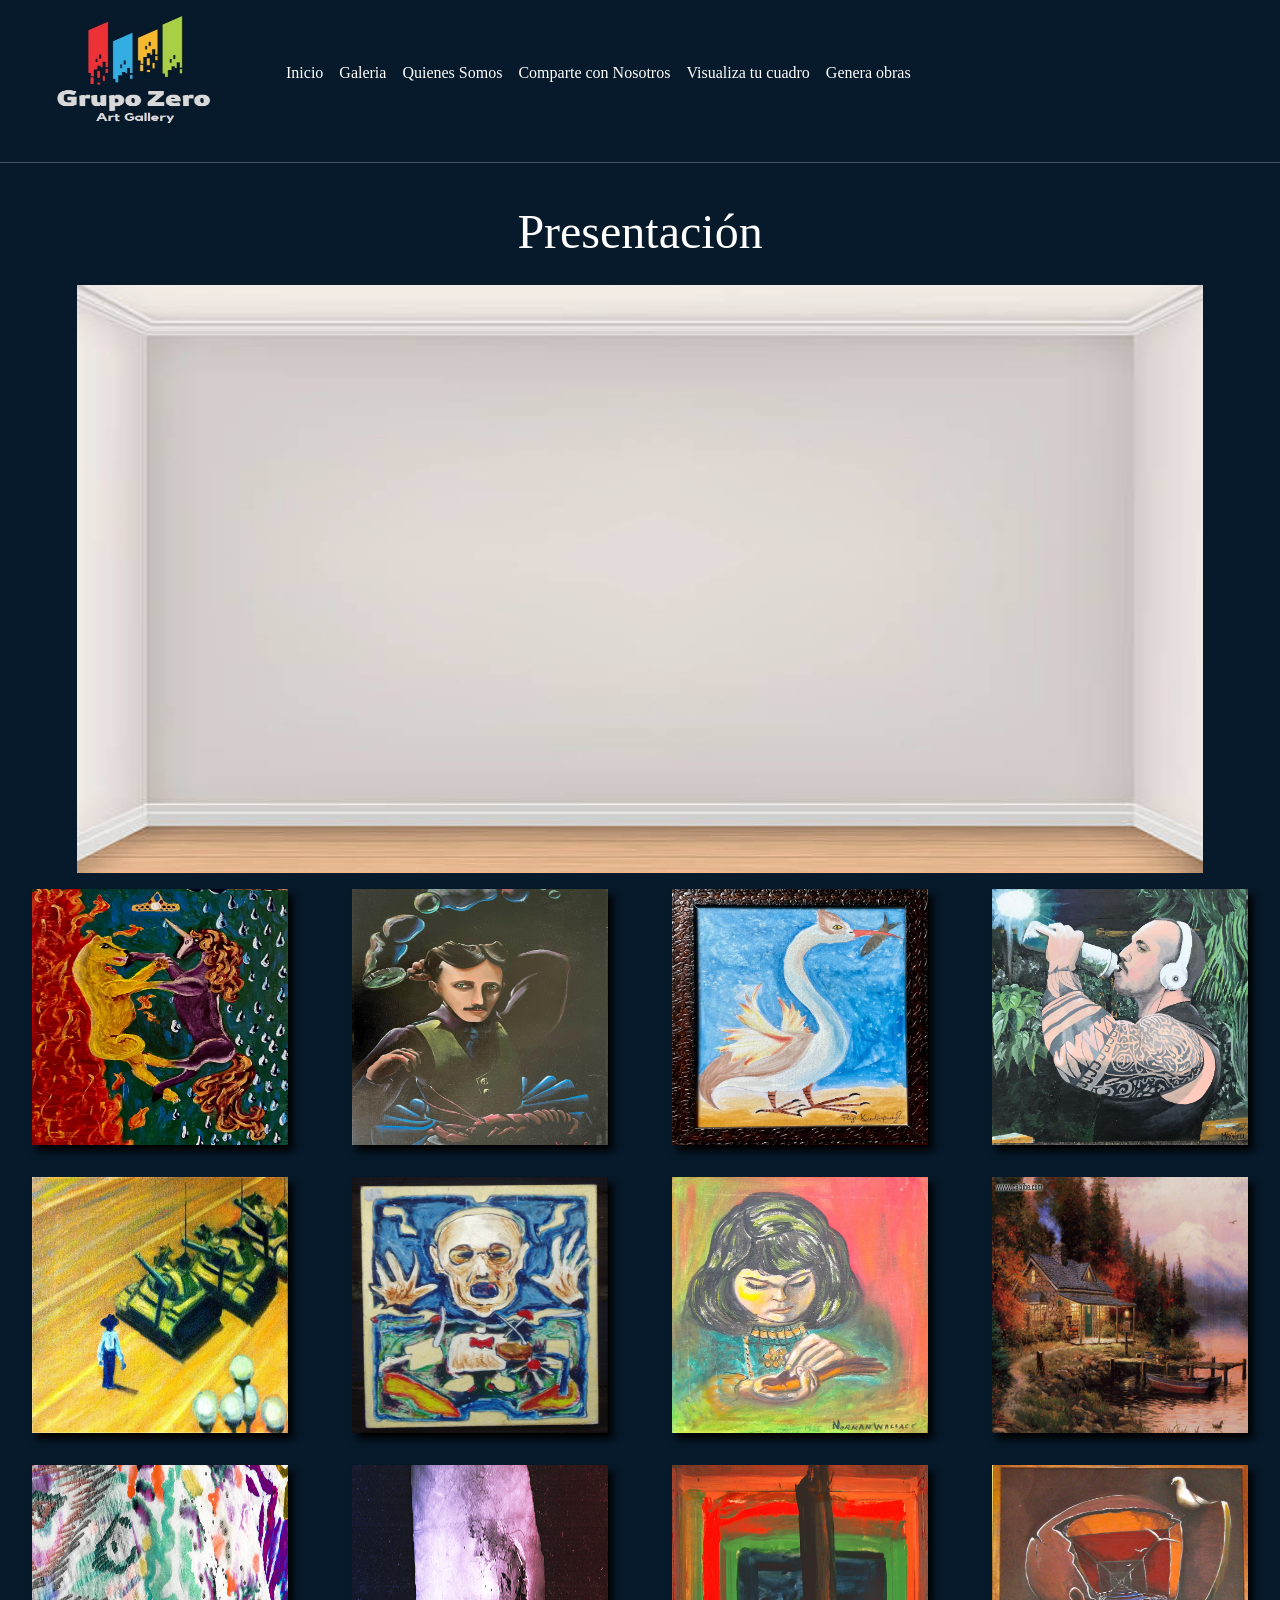
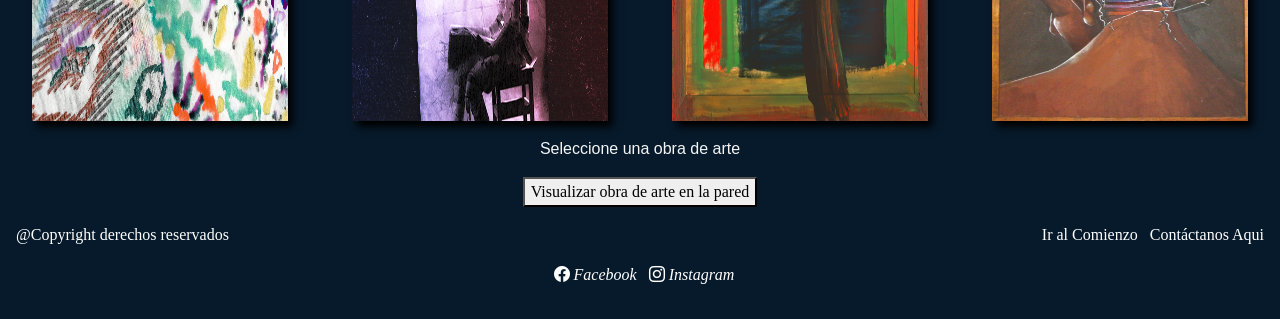
<file: pagina05.html>
<!DOCTYPE html>
<html lang="es">
<head>
    <meta charset="UTF-8">
    <meta http-equiv="X-UA-Compatible" content="IE=edge">
    <meta name="viewport" content="width=device-width, initial-scale=1.0">
    <title>Grupo Zero</title>
    <link rel="shortcut icon" href="logo-arte.jpg">
    <!-- Boostrap -->
    <link href="https://cdn.jsdelivr.net/npm/bootstrap@5.3.0-alpha1/dist/css/bootstrap.min.css" rel="stylesheet" integrity="sha384-GLhlTQ8iRABdZLl6O3oVMWSktQOp6b7In1Zl3/Jr59b6EGGoI1aFkw7cmDA6j6gD" crossorigin="anonymous">
    <link rel="stylesheet" href="https://cdn.jsdelivr.net/npm/bootstrap-icons@1.10.4/font/bootstrap-icons.css">
    <!-- CSS -->
    <link rel="stylesheet" href="pagina05.css"/>
    <!-- JS -->
<script src="pagfun.js"></script>
</head>
<body>
  <header>
    <nav class="navbar navbar-expand-lg" style="background-color: #071a2b">
        <div class="container-fluid">
          <a class="navbar-brand" href="#">
            <img src="logo-arte.jpg" width="250px" height="120px">
          </a>
          <button class="navbar-toggler" style="background-color: white;" type="button" data-bs-toggle="collapse" data-bs-target="#navbarSupportedContent" aria-controls="navbarSupportedContent" aria-expanded="false" aria-label="Toggle navigation">
            <span class="navbar-toggler-icon" style="background-color: white;"></span>
          </button>
          <div class="collapse navbar-collapse" id="navbarSupportedContent">
            <ul class="navbar-nav me-auto mb-2 mb-lg-0">
              <li class="nav-item">
                <a class="nav-link" href="pagina01.html">Inicio</a>
              </li>
              <li class="nav-item">
                <a class="nav-link" href="pagina02.html">Galeria</a>
              </li>
              <li class="nav-item">
                <a class="nav-link" href="pagina03.html">Quienes Somos</a>
              </li>
              <li class="nav-item">
                <a class="nav-link" href="pagina04.html">Comparte con Nosotros</a>
              </li>
              <li class="nav-item">
                <a class="nav-link" href="pagina05.html">Visualiza tu cuadro</a>
              </li>
              <li class="nav-item">
                <a class="nav-link" href="pagina06.html">Genera obras</a>
              </li>
            </ul>
          </div>
        </div>
      </nav>
      <hr>
      <h1>Presentación</h1>
</header>


<div id="pared">
<img id="user-wall" src="fotopared.jpg" alt="imagen pared">
</div>

<section class="container-fluid">
  <div class="row">
    <div class="col-lg-3 col-6 py-3">
      <img src="imagen1.jpg" class="img-fluid "  alt="El leon y el unicornio" onclick="selectArtwork(this)">
    </div>
    <div class="col-lg-3 col-6 py-3">
      <img src="imagen2.jpg" class="img-fluid "  alt="Nikola Tesla" onclick="selectArtwork(this)">
    </div>
    <div class="col-lg-3 col-6 py-3">
      <img src="imagen3.jpg" class="img-fluid " alt="Cisne imaginario" onclick="selectArtwork(this)">
    </div>
    <div class="col-lg-3 col-6 py-3">
      <img src="imagen4.jpg" class="img-fluid " alt="JUICING: Mejor vivir a través de la Química" onclick="selectArtwork(this)">
    </div>
    <div class="col-lg-3 col-6 py-3">
      <img src="imagen5.jpg" class="img-fluid " alt="Un Mariachi en la Plaza de Tiananmen" onclick="selectArtwork(this)">
    </div>
    <div class="col-lg-3 col-6 py-3">
      <img src="imagen6.jpg" class="img-fluid " alt="La vida es algo mas que solo vivir" onclick="selectArtwork(this)">
    </div>
    <div class="col-lg-3 col-6 py-3">
      <img src="imagen7.jpg" class="img-fluid " alt="Un Pajaro en la Mano" onclick="selectArtwork(this)">
    </div>
    <div class="col-lg-3 col-6 py-3">
      <img src="imagen8.jpg" class="img-fluid " alt="El Final de un Día Perfecto" onclick="selectArtwork(this)">
    </div>
    <div class="col-lg-3 col-6 py-3">
      <img src="imagen9.jpg" class="img-fluid " alt="Un mar de locos" onclick="selectArtwork(this)">
    </div>
    <div class="col-lg-3 col-6 py-3">
      <img src="imagen10.jpg" class="img-fluid " alt="Hombre Pensante" onclick="selectArtwork(this)">
    </div>
    <div class="col-lg-3 col-6 py-3">
      <img src="imagen11.jpg" class="img-fluid " alt="Lienzo a mano armada" onclick="selectArtwork(this)">
    </div>
    <div class="col-lg-3 col-6 py-3">
      <img src="imagen12.jpg" class="img-fluid " alt="BIRDBRAIN" onclick="selectArtwork(this)">
    </div>
  </div>
</section>







<div id="boton">
    <p id="selected-artwork">Seleccione una obra de arte</p>
    <a href="#pared"><button id="overlay-button" onclick="overlayImages()" >Visualizar obra de arte en la pared</button></a>
</div>

<footer>
  <section>
    <a href="pagina01.html">Ir al Comienzo</a>
    <a href="mailto:Grup0ArteGalerie@gmail.com">Contáctanos Aqui</a> 
  </section>
  <p>@Copyright derechos reservados</p>
  <div id="redes">
    <a href="https://es-la.facebook.com/"  target="_blank">
      <i id="f" class="bi bi-facebook"> Facebook</i>
    </a>
    <a href="https://www.instagram.com/"  target="_blank">
      <i id="i" class="bi bi-instagram"> Instagram</i>
    </a>
  </div>
</footer>

<!-- Boostrap -->
<script src="https://cdn.jsdelivr.net/npm/bootstrap@5.3.0-alpha3/dist/js/bootstrap.bundle.min.js" integrity="sha384-ENjdO4Dr2bkBIFxQpeoTz1HIcje39Wm4jDKdf19U8gI4ddQ3GYNS7NTKfAdVQSZe" crossorigin="anonymous"></script>
</body>
</html>
</file>
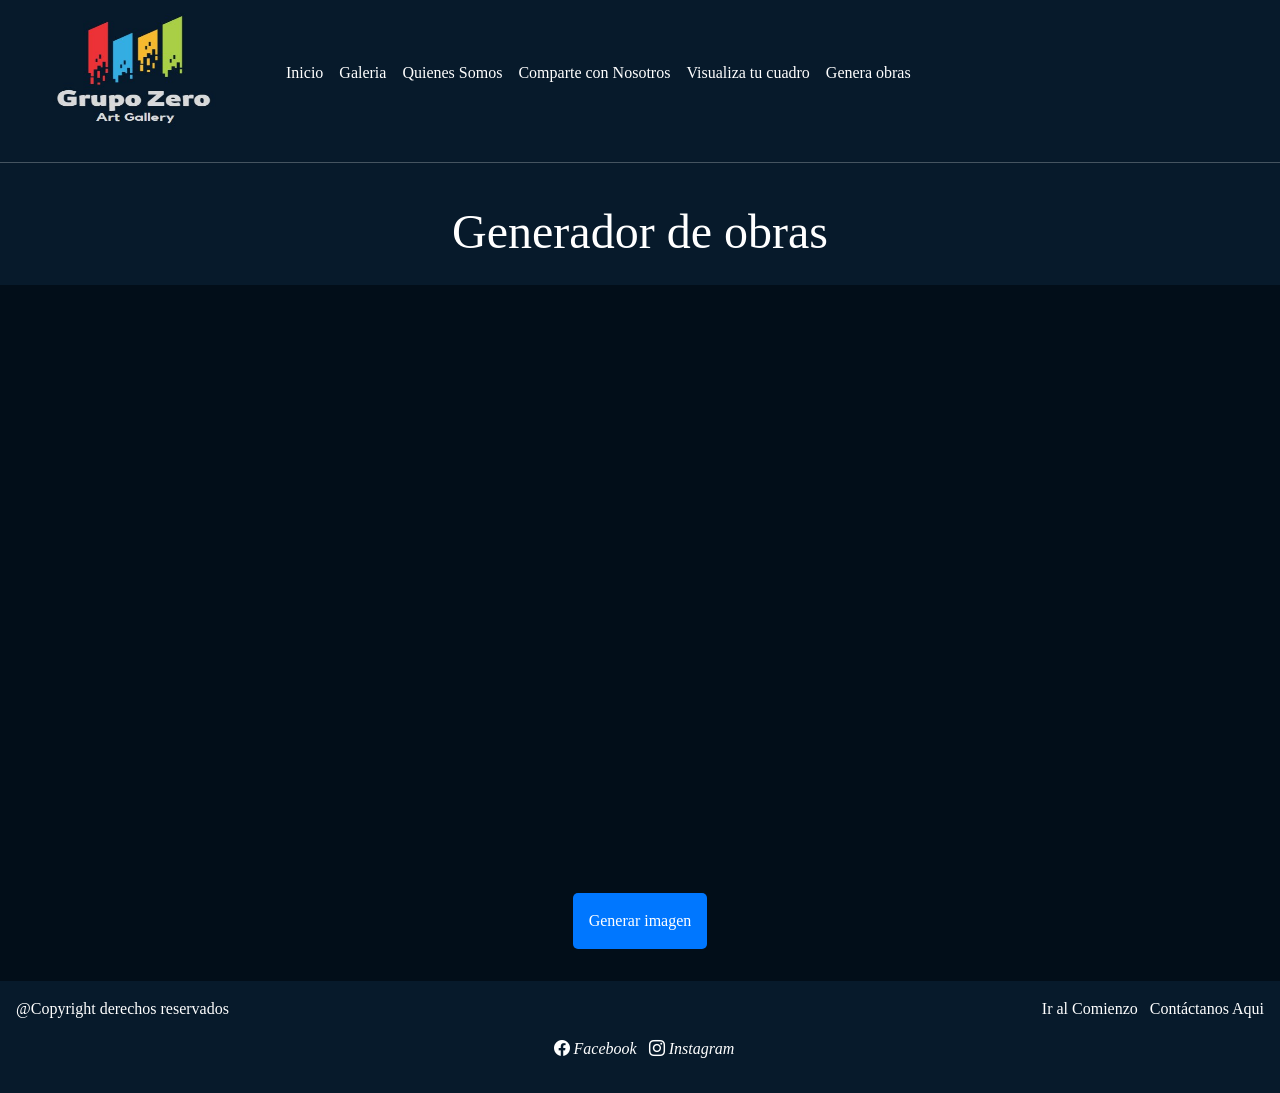
<file: pagina06.html>
<!DOCTYPE html>
<html lang="es">
<head>
    <meta charset="UTF-8">
    <meta http-equiv="X-UA-Compatible" content="IE=edge">
    <meta name="viewport" content="width=device-width, initial-scale=1.0">
    <link href="https://cdn.jsdelivr.net/npm/bootstrap@5.3.0-alpha1/dist/css/bootstrap.min.css" rel="stylesheet" integrity="sha384-GLhlTQ8iRABdZLl6O3oVMWSktQOp6b7In1Zl3/Jr59b6EGGoI1aFkw7cmDA6j6gD" crossorigin="anonymous">
    <link rel="stylesheet" href="https://cdn.jsdelivr.net/npm/bootstrap-icons@1.10.4/font/bootstrap-icons.css">
    <link rel="stylesheet" href="pagina06.css"/>
    <title>Generador</title>
</head>
<body>

    

      <header>
        <nav class="navbar navbar-expand-lg" style="background-color: #071a2b">
            <div class="container-fluid">
              <a class="navbar-brand" href="#">
                <img src="logo-arte.jpg" width="250px" height="120px">
              </a>
              <button class="navbar-toggler" style="background-color: white;" type="button" data-bs-toggle="collapse" data-bs-target="#navbarSupportedContent" aria-controls="navbarSupportedContent" aria-expanded="false" aria-label="Toggle navigation">
                <span class="navbar-toggler-icon" style="background-color: white;"></span>
              </button>
              <div class="collapse navbar-collapse" id="navbarSupportedContent">
                <ul class="navbar-nav me-auto mb-2 mb-lg-0">
                  <li class="nav-item">
                    <a class="nav-link" href="pagina01.html">Inicio</a>
                  </li>
                  <li class="nav-item">
                    <a class="nav-link" href="pagina02.html">Galeria</a>
                  </li>
                  <li class="nav-item">
                    <a class="nav-link" href="pagina03.html">Quienes Somos</a>
                  </li>
                  <li class="nav-item">
                    <a class="nav-link" href="pagina04.html">Comparte con Nosotros</a>
                  </li>
                  <li class="nav-item">
                    <a class="nav-link" href="pagina05.html">Visualiza tu cuadro</a>
                  </li>
                  <li class="nav-item">
                    <a class="nav-link" href="pagina06.html">Genera obras</a>
                  </li>
                </ul>
              </div>
            </div>
          </nav>
          <hr>
          <h1>Generador de obras</h1>
      </header>

    <center>
        <div id="imagen"></div>
        <div class="boton">
            <a href="#imagen"> <button id="generar-imagen" type="button"  >Generar imagen</button></a>
        </div>
        
    </center>

    <footer>
        <section>
          <a href="pagina01.html">Ir al Comienzo</a>
          <a href="mailto:Grup0ArteGalerie@gmail.com">Contáctanos Aqui</a> 
        </section>
        <p>@Copyright derechos reservados</p>
        <div id="redes">
          <a href="https://es-la.facebook.com/"  target="_blank">
            <i id="f" class="bi bi-facebook"> Facebook</i>
          </a>
          <a href="https://www.instagram.com/"  target="_blank">
            <i id="i" class="bi bi-instagram"> Instagram</i>
          </a>
        </div>
      </footer>

<script src="https://code.jquery.com/jquery-3.6.0.min.js"></script>
<script src="https://cdn.jsdelivr.net/npm/bootstrap@5.3.0-alpha3/dist/js/bootstrap.bundle.min.js" integrity="sha384-ENjdO4Dr2bkBIFxQpeoTz1HIcje39Wm4jDKdf19U8gI4ddQ3GYNS7NTKfAdVQSZe" crossorigin="anonymous"></script>
<script src="api.js"></script>





</body>
</html>
</file>
<file: pagina01.css>
/* Archivo completo */
* {
    font-family: 'calibri';
}

/* Menu */

header {
    background-color: #071a2b;
}

hr {
    color: white;
    border: 0;
    border-top: var(--bs-border-width) solid;
    opacity: .25;
}

header h1 {
    color: white;
    text-align: center;
    font-size: 3rem;
}

.nav-item a {
    transition: color 0.3s ease;
    color: white;
}

.nav-item a:hover {
    color: rgb(84, 126, 203);
}

.navbar-nav {
    padding: 0;
  }

/* ---- */

body {
    background-color: #071a2b;
}

.container {
    background-color: white;
    padding: 0;
    border-radius: 10px;
}

.container img {
    margin: auto;
    border-radius: 10px;
    box-shadow: 4px 8px 8px;
    
}

.container p {
    padding: 13px;
    margin: auto;
}

h3 {
    padding: 20px;
    margin: 0%;
    text-align: center;
    color: white;
    font-size: 2rem;
}
 
/* Footer */

footer {
    background-color: #071a2b;
    padding: 1.5rem;
    color: white;
}

footer section {
    float: right;
}

footer p {
    margin: 0;
    
}

footer a {
    transition: color 0.3s ease;
    color: white;
    text-decoration: none;
    margin-left: 0.5rem;
}

footer a:hover {
    color: rgb(84, 126, 203);
}

#redes {
    text-align: center;
    padding: 1em;
}
</file>
<file: pagina02.css>
/* Archivo completo */
* {
    font-family: 'calibri';
}

/* Menu */

header {
    background-color: #071a2b;
}

hr {
    color: white;
    border: 0;
    border-top: var(--bs-border-width) solid;
    opacity: .25;
}

header h1 {
    color: white;
    text-align: center;
    font-size: 3rem;
}

.nav-item a {
    transition: color 0.3s ease;
    color: white;
}

.nav-item a:hover {
    color: rgb(84, 126, 203);
}

.navbar-nav {
    padding: 0;
}

/* ---- */

body {
    background-color: #071a2b;;
}

.container {
    text-align: center;
}

.container h2, p {
    margin: 1rem;
}

.row div {
    background-color: white;
    margin: 1rem 0;
    padding: 0.25rem 0;
    cursor: pointer;
}

/* Footer */

footer {
    background-color: #071a2b;
    padding: 1.5rem;
    color: white;
}

footer section {
    float: right;
}

footer p {
    margin: 0;
    
}

footer a {
    transition: color 0.3s ease;
    color: white;
    text-decoration: none;
    margin-left: 0.5rem;
}

footer a:hover {
    color: rgb(84, 126, 203);
}

#redes {
    text-align: center;
    padding: 1em;
}
</file>
<file: pagina03.css>
/* Archivo completo */
* {
    font-family: 'calibri';
}

/* Menu */

header {
    background-color: #071a2b;
}

hr {
    color: white;
    border: 0;
    border-top: var(--bs-border-width) solid;
    opacity: .25;
}

header h1 {
    color: white;
    text-align: center;
    font-size: 3rem;
}

.nav-item a {
    transition: color 0.3s ease;
    color: white;
}

.nav-item a:hover {
    color: rgb(84, 126, 203);
}

.navbar-nav {
    padding: 0;
}

/* ---- */

#info {

    box-shadow: 4px 8px 8px;
    padding: 1em;
    
}


#info p{
    text-align: center;
    font-size: large;
    color: #071a2b;
    font-style: italic;

}


/* Footer */

footer {
    background-color: #071a2b;
    padding: 1.5rem;
    color: white;
    bottom: 0;
    left: 0;
    width: 100%;
}

footer section {
    float: right;
}

footer p {
    margin: 0;
    
}

footer a {
    transition: color 0.3s ease;
    color: white;
    text-decoration: none;
    margin-left: 0.5rem;
}

footer a:hover {
    color: rgb(84, 126, 203);
}

#redes {
    text-align: center;
    padding: 1em;
}
</file>
<file: pagina04.css>
/* Archivo completo */
* {
    font-family: 'calibri';
}

/* Menu */

header {
    background-color: #071a2b;
}

hr {
    color: white;
    border: 0;
    border-top: var(--bs-border-width) solid;
    opacity: .25;
}

header h1 {
    color: white;
    text-align: center;
    font-size: 3rem;
}

.nav-item a {
    transition: color 0.3s ease;
    color: white;
}

.nav-item a:hover {
    color: rgb(84, 126, 203);
}

.navbar-nav {
    padding: 0;
}

/* ---- */

* {
    margin: 0;
    padding: 0;
    box-sizing: border-box;
}

.form-shared {
    
    width: 430px;
    background: #24303c;
    padding: 30px;
    margin: auto;
    margin-top: 30px;
    margin-bottom: 30px;
    border-radius: 4px;
    font-family: 'calibri';
    color: white;
    box-shadow: 7px 13px 37px #000;
}

.form-shared h4 {
    font-size: 22px;
    margin-bottom: 20px;
    text-align: center;
}

.controls {
    width: 100%;
    background: #24303c;
    padding: 10px;
    border-radius: 5px;
    margin-bottom: 15px;
    border: 1px solid #1f53c5;
    font-size: 15px;
    font-family: 'calibri';
    color: white;
}

.form-shared .botons {
    width: 100%;
    color: white;
    background: #1f53c5;
    border: none;
    padding: 10px;
    margin: 10px 0;
    font-size: 15px;
}

.errores {
    color: red;
    display: none;
    text-align: center;
}

/* Footer */

footer {
    background-color: #071a2b;
    padding: 1.5rem;
    color: white;
    bottom: 0;
    left: 0;
    width: 100%;
}

footer section {
    float: right;
}

footer p {
    margin: 0;
    
}

footer a {
    transition: color 0.3s ease;
    color: white;
    text-decoration: none;
    margin-left: 0.5rem;
}

footer a:hover {
    color: rgb(84, 126, 203);
}

#redes {
    text-align: center;
    padding: 1em;
}

/* Estilo  mensaje */
.mensaje-enviado {
    background-color: #071a2b; 
    color: #ffffff; 
    font-size: 20px; 
    font-weight: bold; 
    padding: 20px; 
    position: fixed; 
    top: 50%; 
    left: 50%; 
    transform: translate(-50%, -50%); 
    z-index: 1; 
    display: none; 
  }
</file>
<file: pagina05.css>
/* Archivo completo */
* {
    font-family: 'calibri';
}

/* Menu */

header {
    background-color: #071a2b;
}

header h1 {
    color: white;
    text-align: center;
    font-size: 3rem;
    margin: 0;
    padding: 0.5em;
}

hr {
    color: white;
    border: 0;
    border-top: var(--bs-border-width) solid;
    opacity: .25;
}

.nav-item a {
    transition: color 0.3s ease;
    color: white;
}

.nav-item a:hover {
    color: rgb(84, 126, 203);
}

.navbar-nav {
    padding: 0;
}

/* ---- */

#user-wall{
    width: 88vw;
    height: 46vw;
    
}
#pared{
    display: flex;
    justify-content: center;
    background-color: #071a2b;
}

#imgcuadro{
    display: flex;
    justify-content: center;
    margin: 0;
}
#boton{
    text-align: center;
    background-color: #071a2b;
}
#boton p{
    font-family: 'Franklin Gothic Medium', 'Arial Narrow', Arial, sans-serif;
    color: whitesmoke;
}
.row{
    background-color: #071a2b;
}
.col-6 img{
    display: flex;
    margin: auto;
    transition: all ease 2s;
}

.col-lg-3 img, col-6 img{
    width: 20vw;
    height: 20vw;
    box-shadow: black 5px 6px 8px;
    cursor: pointer;
}

/* Footer */

footer {
    background-color: #071a2b;
    padding: 1.5rem;
    color: white;
    padding: 1em;
}

footer section {
    float: right;
}

footer p {
    margin: 0;
}

footer a {
    transition: color 0.3s ease;
    color: white;
    text-decoration: none;
    margin-left: 0.5rem;
}

footer a:hover {
    color: rgb(84, 126, 203);
}

#redes {
    text-align: center;
    padding: 1em;
}
</file>
<file: pagina06.css>
/* Archivo completo */
* {
    font-family: 'calibri';
}

body{
    background-color: #020e19;
}

#imagen{
    width: 100%;
    height: 45vw ;
    background-color: #020e19;
}
#generar-imagen {
margin: auto;
padding: 1em;
height: calc(9em+10vw );;
width: calc(15vw+5rem);;
font-size: calc(15vw+5rem);
background-color: #0077FF;
color: #fff;
border: none;
border-radius: 5px;
}
.boton{
    margin-top: 2em;
    margin-bottom: 2em;
}

.ajuste {
    max-width: 100%;
    height: 40vw;
    box-shadow: black 4px 6px 9px;
    margin-top: 2em;
    }

/* Menu */

header {
    background-color: #071a2b;
}

header h1 {
    color: white;
    text-align: center;
    font-size: 3rem;
    margin: 0;
    padding: 0.5em;
}

hr {
    color: white;
    border: 0;
    border-top: var(--bs-border-width) solid;
    opacity: .25;
}

.nav-item a {
    transition: color 0.3s ease;
    color: white;
}

.nav-item a:hover {
    color: rgb(84, 126, 203);
}

.navbar-nav {
    padding: 0;
}
    footer {
        background-color: #071a2b;
        padding: 1.5rem;
        color: white;
        padding: 1em;
    }
    
    footer section {
        float: right;
    }
    
    footer p {
        margin: 0;
    }
    
    footer a {
        transition: color 0.3s ease;
        color: white;
        text-decoration: none;
        margin-left: 0.5rem;
    }
    
    footer a:hover {
        color: rgb(84, 126, 203);
    }
    
    #redes {
        text-align: center;
        padding: 1em;
    }
</file>
